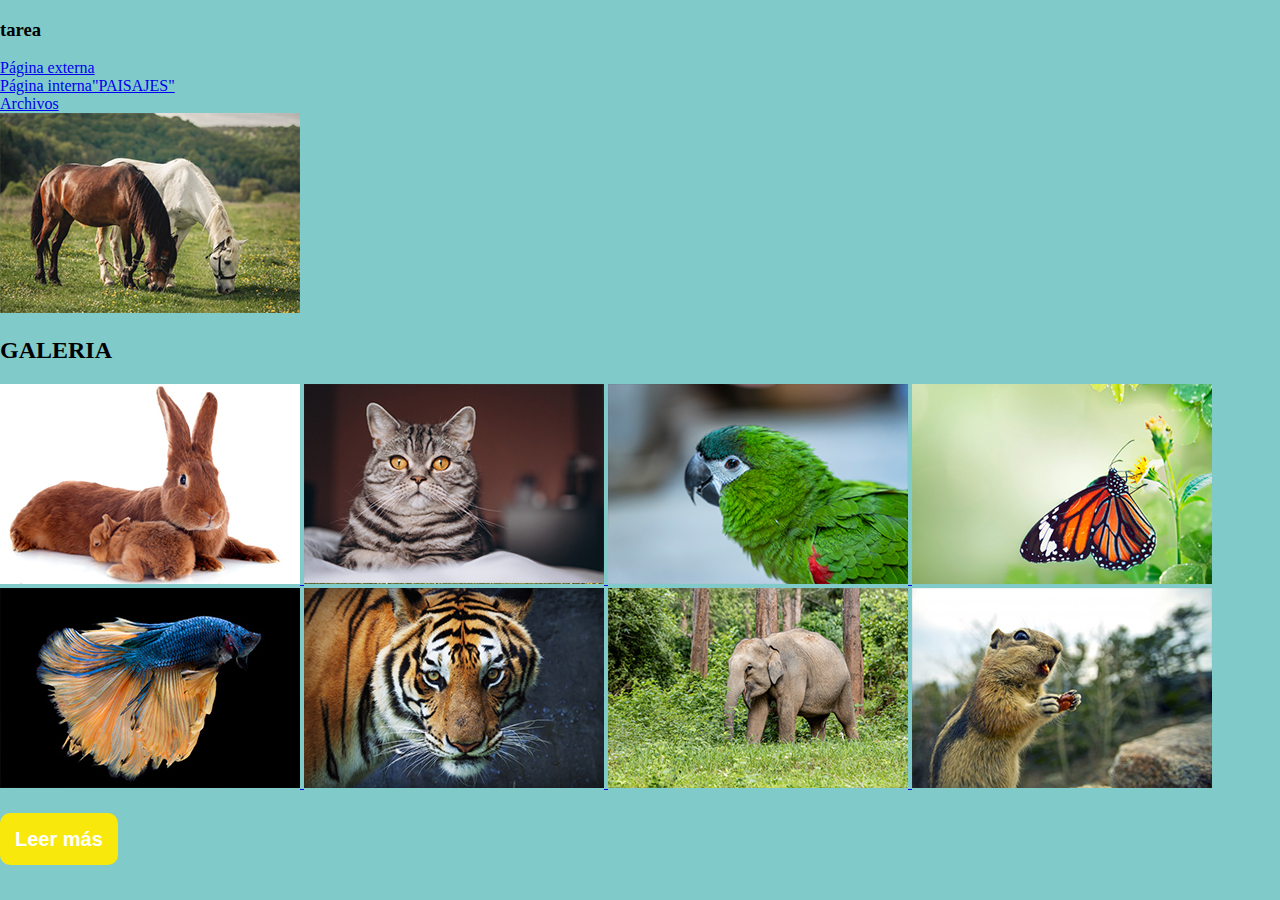
<file: tarea04/tarea04.html>
<!doctype html>
<html>
<head>
<meta charset="utf-8">
<title>tarea04</title>
</head>
<link type="text/css" rel="stylesheet" href="css/estilos.css"/>
<body>
	<h3>tarea</h3>
	
	<a href="Animales de la _A_ a la _Z_ - BIOPARC Valencia.html" > Página externa </a>
	<br>
	<a href="paisajesm.html" > Página interna"PAISAJES" </a>
	<br>
	<a href="files/img.rar" > Archivos </a>
	<br>
	<a href="img/lightbox/caballo.jpg"> <img src="img/caballo.minjpg.jpg" alt="Min"> </a>
		
		<h2>GALERIA</h2>
	
	<a href="img/lightbox/conejo.jpg" target="_blank">
	
		<img src="img/conejo.minjpg.jpg" alt="min">
		 </a>
		
		<a href="img/lightbox/gato.jpg" target="_blank">
	
		<img src="img/gato.minjpg.jpg" alt="min">
		 </a>
		
			<a href="img/lightbox/loro.jpg" target="_blank">
		
		<img src="img/loro.minjpg.jpg" alt="min">
		 </a>
		
		
			<a href="img/lightbox/mariposa.jpg" target="_blank">
	
		<img src="img/mariposa.minjpg.jpg" alt="min">
		 </a>
		
		
			<a href="img/lightbox/pez.jpg" target="_blank">
	
		<img src="img/pez.minjpg.jpg" alt="min">
		 </a>
		
		
			<a href="img/lightbox/tigre.jpg" target="_blank">
	
		<img src="img/tigre.minjpg.jpg" alt="min">
		 </a>
		
			<a href="img/lightbox/elefante.jpg" target="_blank">
	
		<img src="img/elefante.minjpg.jpg" alt="min">
		 </a>
		
			<a href="img/lightbox/ardilla.jpg" target="_blank">
	
		<img src="img/ardilla.minjpg.jpg" alt="min">
		 </a>
	
	
		<br>	<br>	<br>
			<a href="img/lightbox/vaca.jpg" class="boton" target="_blank" > 
		Leer más </a>
	
	
	
</body>
</html>
</file>
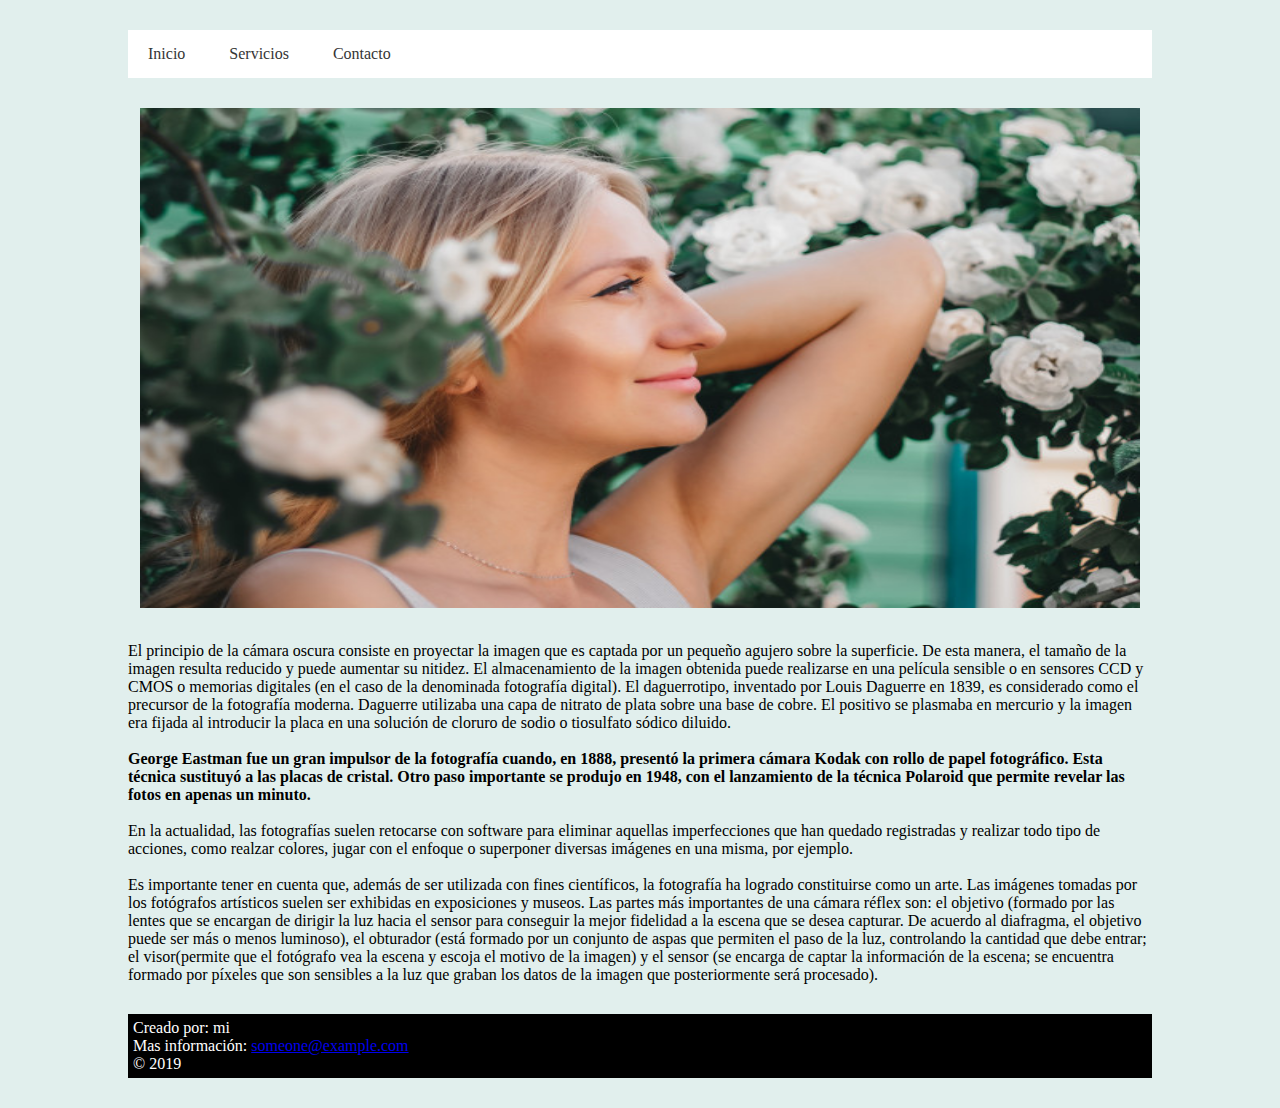
<file: TAREA05PLANTILLAMENU/tarea05.html>
<!doctype html>
<html>
<head>
<meta charset="utf-8">
<title>Menu </title>
<link href="css/estilos.css" type="text/css" rel="stylesheet" />	
</head>
<body>
	<header>
		<nav class="navegacion">
			<ul class="menu">
				<li> <a href="#" > Inicio </a> </li>
				<li> <a href="#" > Servicios </a> 	 
					<ul class="submenu">
						<li><a href="css/SERVICIO A.html" >Servicio A</a></li>
						

						<li><a href="SERVICIOB/SERVICIOB.html" >Servicio B</a></li>
					
					</ul>
				</li>
				<li> <a href="Contacto/index.html" > Contacto </a> </li>
				
				
			</ul>
		</nav>	
	</header>
	<center>
	<img src="img/1.jpg" style="width: 1000px", height="500px" border=0>
		</center> 
		
	<section>
		
		<blockquote>
		El principio de la cámara oscura consiste en proyectar la imagen que es captada por un pequeño agujero sobre la superficie. De esta manera, el tamaño de la imagen resulta reducido y puede aumentar su nitidez.

El almacenamiento de la imagen obtenida puede realizarse en una película sensible o en sensores CCD y CMOS o memorias digitales (en el caso de la denominada fotografía digital).

El daguerrotipo, inventado por Louis Daguerre en 1839, es considerado como el precursor de la fotografía moderna. Daguerre utilizaba una capa de nitrato de plata sobre una base de cobre. El positivo se plasmaba en mercurio y la imagen era fijada al introducir la placa en una solución de cloruro de sodio o tiosulfato sódico diluido.
		
	<br>	
	<br>
	<b>George Eastman fue un gran impulsor de la fotografía cuando, en 1888, presentó la primera cámara Kodak con rollo de papel fotográfico. Esta técnica sustituyó a las placas de cristal. Otro paso importante se produjo en 1948, con el lanzamiento de la técnica Polaroid que permite revelar las fotos en apenas un minuto.</b>
			
			<br>
			<br>

En la actualidad, las fotografías suelen retocarse con software para eliminar aquellas imperfecciones que han quedado registradas y realizar todo tipo de acciones, como realzar colores, jugar con el enfoque o superponer diversas imágenes en una misma, por ejemplo.

	<br>	
	<br>	
		
Es importante tener en cuenta que, además de ser utilizada con fines científicos, la fotografía ha logrado constituirse como un arte. Las imágenes tomadas por los fotógrafos artísticos suelen ser exhibidas en exposiciones y museos.

Las partes más importantes de una cámara réflex son: el objetivo (formado por las lentes que se encargan de dirigir la luz hacia el sensor para conseguir la mejor fidelidad a la escena que se desea capturar. De acuerdo al diafragma, el objetivo puede ser más o menos luminoso), el obturador (está formado por un conjunto de aspas que permiten el paso de la luz, controlando la cantidad que debe entrar; el visor(permite que el fotógrafo vea la escena y escoja el motivo de la imagen) y el sensor (se encarga de captar la información de la escena; se encuentra formado por píxeles que son sensibles a la luz que graban los datos de la imagen que posteriormente será procesado).	
		
		</blockquote>	
			
	</section>
	<footer>
	  <p>Creado por: mi</p>
	  <p>Mas información: <a href="mailto:someone@example.com">
		
	  someone@example.com</a></p>
		
		  <p> © 2019</p>
	</footer>
</body>
</html>
</file>
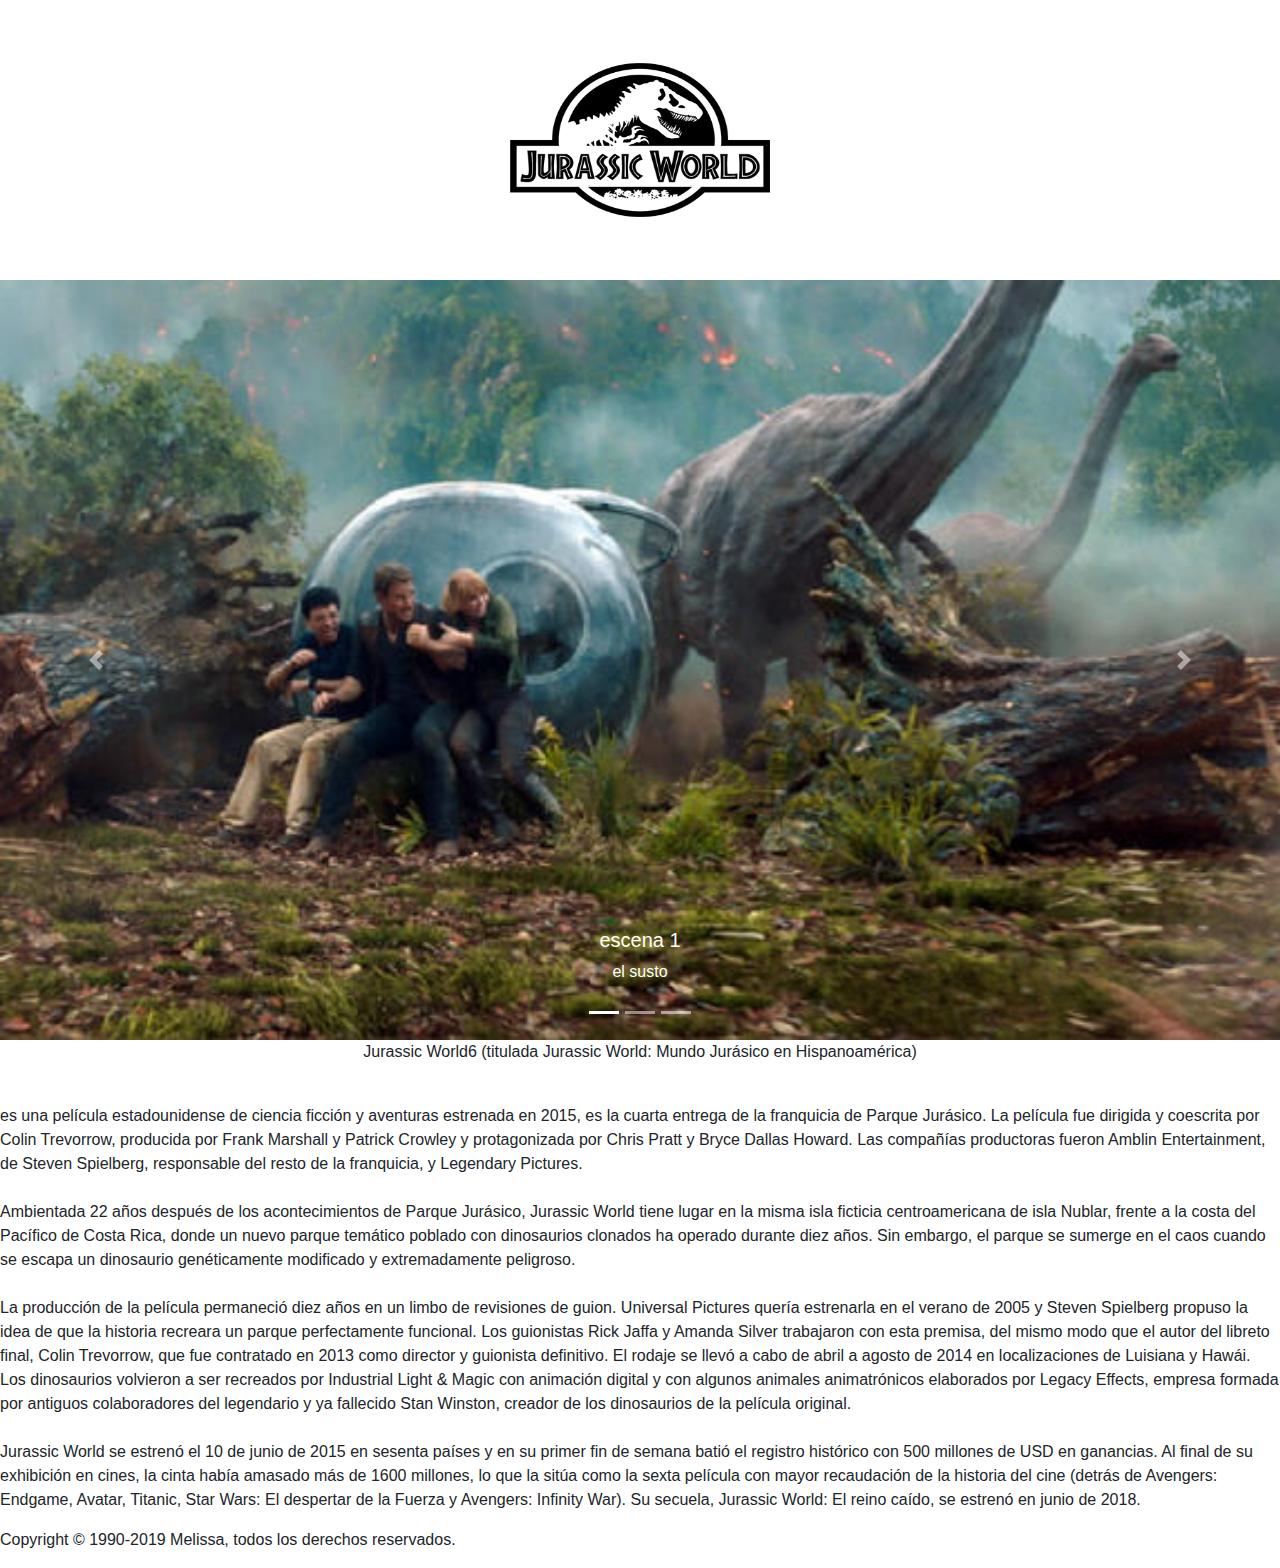
<file: tareabootstrap/tareabootstrap.html>
<!doctype html>
<html>
<head>
<meta charset="utf-8">
<meta http-equiv="X-UA-Compatible" content="IE=edge">
<meta name="viewport" content="width=device-width, initial-scale=1.0">
<title>Documento sin título</title>
<link href="css/bootstrap-4.0.0.css" rel="stylesheet" type="text/css">
</head>

<body>
	
	<center>
	<div class="logo">
	<img src="images/pngocean.com-id-zzlgw.png" width="320px" height="280px">
	
	</div>
		</center>
		
		
<!..--...-¡>
	
<div id="carouselExampleIndicators1" class="carousel slide" data-ride="carousel" style="background-color: grey">
	  <ol class="carousel-indicators">
	    <li data-target="#carouselExampleIndicators1" data-slide-to="0" class="active"></li>
	    <li data-target="#carouselExampleIndicators1" data-slide-to="1"></li>
	    <li data-target="#carouselExampleIndicators1" data-slide-to="2"></li>
  </ol>
	  <div class="carousel-inner" role="listbox">
	    <div class="carousel-item active"> <img class="d-block mx-auto" src="images/4.jpg" alt="First slide" width="1350px">
	      <div class="carousel-caption">
	        <h5>escena 1</h5>
	        <p>el susto</p>
          </div>
        </div>
	    <div class="carousel-item"> <img class="d-block mx-auto" src="images/1.jpg" alt="Second slide" width="1350px">
	      <div class="carousel-caption">
	        <h5>Escena 2</h5>
	        <p>Enfrentamiento</p>
          </div>
        </div>
	    <div class="carousel-item"> <img class="d-block mx-auto" src="images/2.jpg" alt="Third slide" width="1350px">
	      <div class="carousel-caption">
	        <h5>Escena 3</h5>
	        <p>Escondite</p>
          </div>
        </div>
  </div>
<a class="carousel-control-prev" href="#carouselExampleIndicators1" role="button" data-slide="prev"> <span class="carousel-control-prev-icon" aria-hidden="true"></span> <span class="sr-only">Previous</span> </a> <a class="carousel-control-next" href="#carouselExampleIndicators1" role="button" data-slide="next"> <span class="carousel-control-next-icon" aria-hidden="true"></span> <span class="sr-only">Next</span> </a> </div>
<script src="js/jquery-3.2.1.min.js"></script>
<script src="js/popper.min.js"></script>
<script src="js/bootstrap-4.0.0.js"></script>
	
	<div id="texto">
	<center>
	<p>Jurassic World6​ (titulada Jurassic World: Mundo Jurásico en Hispanoamérica)</center><br>
		es una película estadounidense de ciencia ficción y aventuras estrenada en 2015, es la cuarta entrega de la franquicia de Parque Jurásico. La película fue dirigida y coescrita por Colin Trevorrow, producida por Frank Marshall y Patrick Crowley y protagonizada por Chris Pratt y Bryce Dallas Howard. Las compañías productoras fueron Amblin Entertainment, de Steven Spielberg, responsable del resto de la franquicia, y Legendary Pictures.
<br><br>
Ambientada 22 años después de los acontecimientos de Parque Jurásico, Jurassic World tiene lugar en la misma isla ficticia centroamericana de isla Nublar, frente a la costa del Pacífico de Costa Rica, donde un nuevo parque temático poblado con dinosaurios clonados ha operado durante diez años. Sin embargo, el parque se sumerge en el caos cuando se escapa un dinosaurio genéticamente modificado y extremadamente peligroso.
<br><br>
La producción de la película permaneció diez años en un limbo de revisiones de guion. Universal Pictures quería estrenarla en el verano de 2005 y Steven Spielberg propuso la idea de que la historia recreara un parque perfectamente funcional. Los guionistas Rick Jaffa y Amanda Silver trabajaron con esta premisa, del mismo modo que el autor del libreto final, Colin Trevorrow, que fue contratado en 2013 como director y guionista definitivo. El rodaje se llevó a cabo de abril a agosto de 2014 en localizaciones de Luisiana y Hawái. Los dinosaurios volvieron a ser recreados por Industrial Light & Magic con animación digital y con algunos animales animatrónicos elaborados por Legacy Effects, empresa formada por antiguos colaboradores del legendario y ya fallecido Stan Winston, creador de los dinosaurios de la película original.
<br><br>
Jurassic World se estrenó el 10 de junio de 2015 en sesenta países y en su primer fin de semana batió el registro histórico con 500 millones de USD en ganancias. Al final de su exhibición en cines, la cinta había amasado más de 1600 millones, lo que la sitúa como la sexta película con mayor recaudación de la historia del cine (detrás de Avengers: Endgame, Avatar, Titanic, Star Wars: El despertar de la Fuerza y Avengers: Infinity War). Su secuela, Jurassic World: El reino caído, se estrenó en junio de 2018.</p>
	
	</div>
	
	<article>

  <footer>

    <p>Copyright &copy; 1990-2019 Melissa, todos los derechos reservados.</p>

  </footer>
</div>
</article>
</body>
</html>
</file>
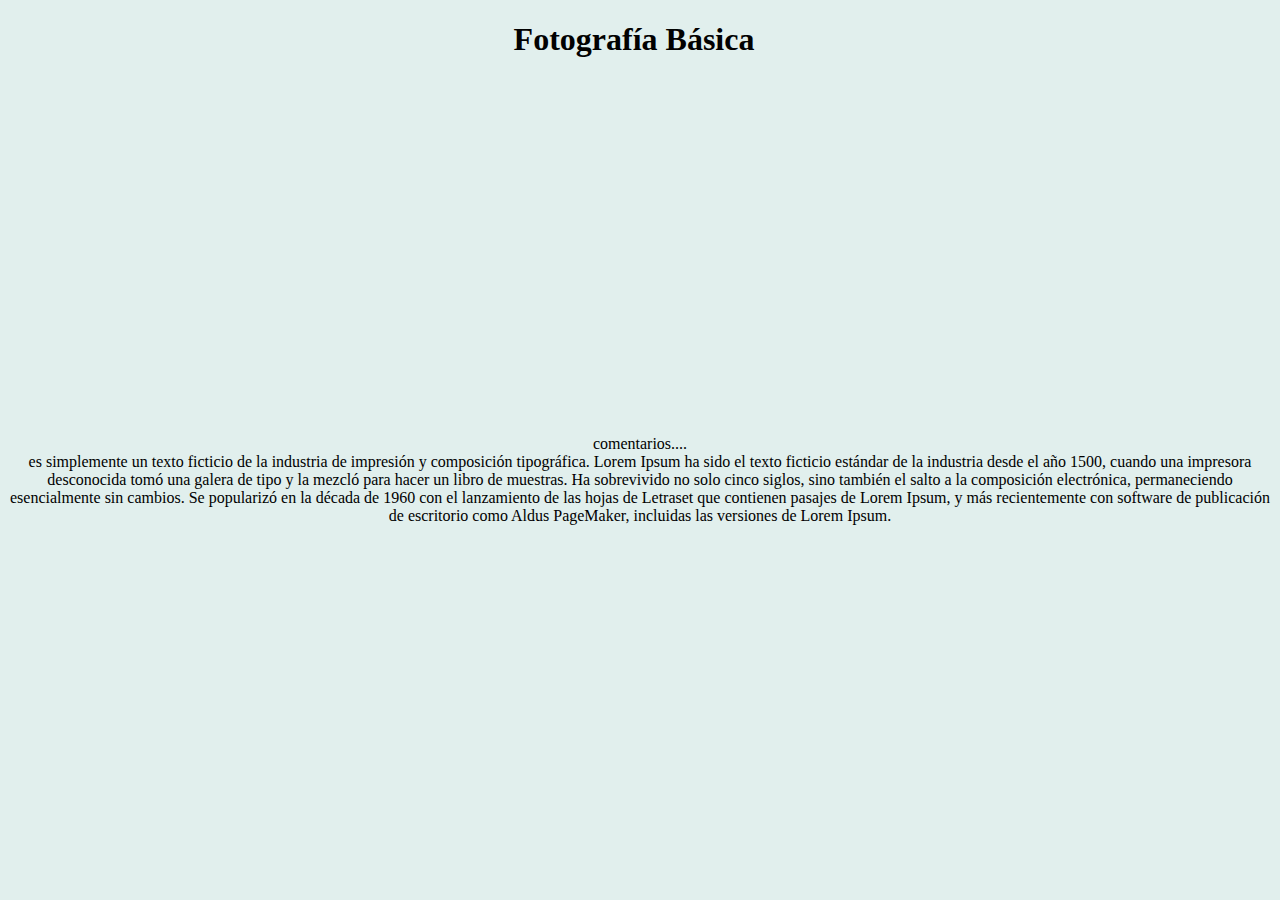
<file: TAREA05PLANTILLAMENU/css/SERVICIO A.html>
<!doctype html>
<html>
<head>
<meta charset="utf-8">
<title>servicio A</title>
	 <link rel="stylesheet" href="estiloservicioa.css">
	</head>	
<body>
	
	<h1>Fotografía Básica</h1>
		
		<br>	<br>
		<center>
	<iframe width="560" height="315" src="https://www.youtube.com/embed/Ar_h-uwUvDs" frameborder="0" allow="accelerometer; autoplay; encrypted-media; gyroscope; picture-in-picture" allowfullscreen></iframe>
	<br>
<figcaption>comentarios.... <br> 
			es simplemente un texto ficticio de la industria de impresión y composición tipográfica. Lorem Ipsum ha sido el texto ficticio estándar de la industria desde el año 1500, cuando una impresora desconocida tomó una galera de tipo y la mezcló para hacer un libro de muestras. Ha sobrevivido no solo cinco siglos, sino también el salto a la composición electrónica, permaneciendo esencialmente sin cambios. Se popularizó en la década de 1960 con el lanzamiento de las hojas de Letraset que contienen pasajes de Lorem Ipsum, y más recientemente con software de publicación de escritorio como Aldus PageMaker, incluidas las versiones de Lorem Ipsum.
			
			
			</figcaption>
			
			
			</center>
</body>
	
</html>
</file>
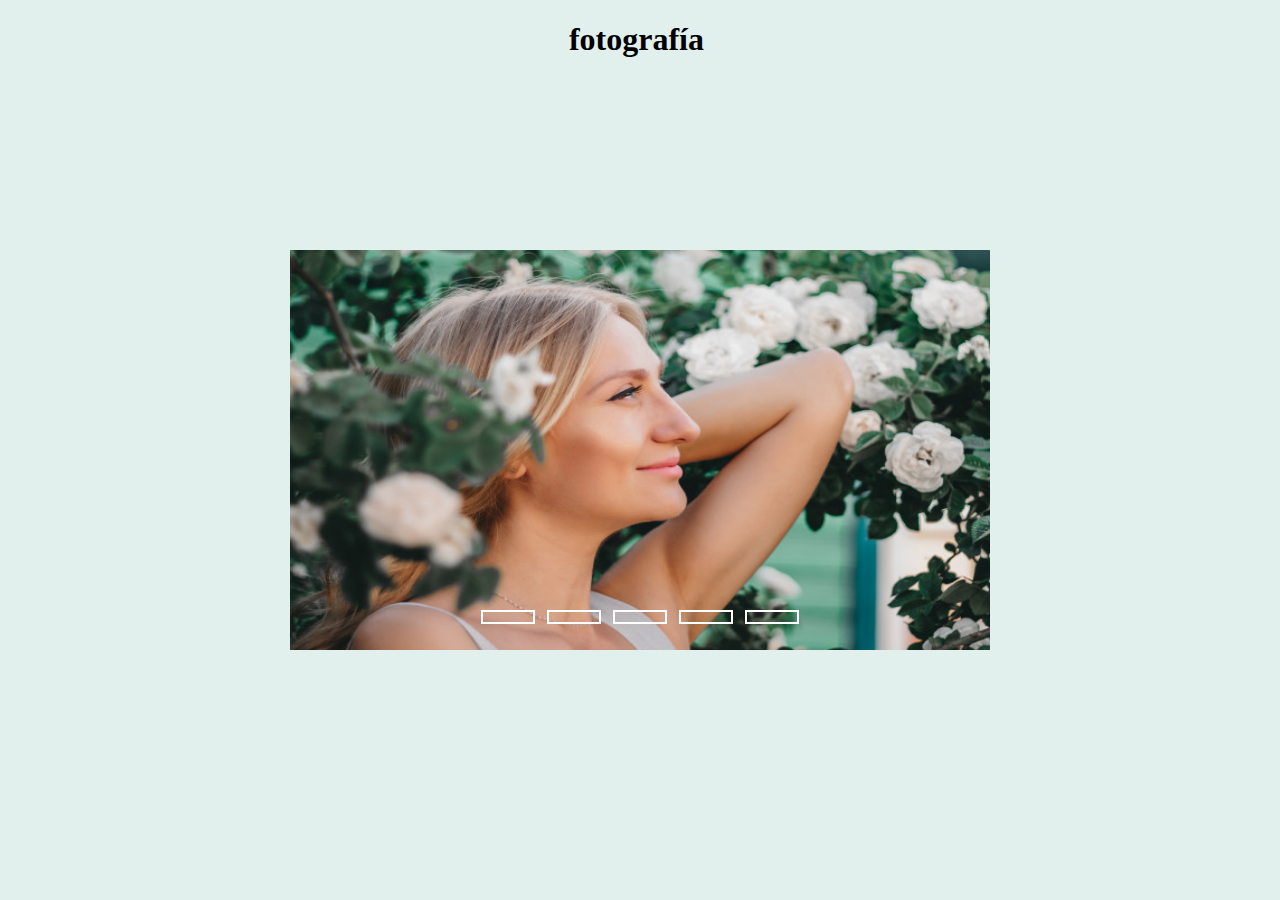
<file: TAREA05PLANTILLAMENU/SERVICIOB/SERVICIOB.html>
<!DOCTYPE html>
<html lang="en" dir="ltr">
  <head>
    <meta charset="utf-8">
    <title></title>
    <link rel="stylesheet" href="style.css">
  </head>
  <body>
	  <h1>fotografía</h1>
    <div class="slidershow middle">

      <div class="slides">
        <input type="radio" name="r" id="r1" checked>
        <input type="radio" name="r" id="r2">
        <input type="radio" name="r" id="r3">
        <input type="radio" name="r" id="r4">
        <input type="radio" name="r" id="r5">
        <div class="slide s1">
          <img src="1.jpg" alt="">
        </div>
        <div class="slide">
          <img src="2.jpg" alt="">
        </div>
        <div class="slide">
          <img src="3.jpg" alt="">
        </div>
        <div class="slide">
          <img src="4.jpg" alt="">
        </div>
        <div class="slide">
          <img src="5.jpg" alt="">
        </div>
      </div>

      <div class="navigation">
        <label for="r1" class="bar"></label>
        <label for="r2" class="bar"></label>
        <label for="r3" class="bar"></label>
        <label for="r4" class="bar"></label>
        <label for="r5" class="bar"></label>
      </div>
    </div>
  </body>
</html>
</file>
<file: tarea04/css/estilos.css>
@charset "utf-8";
/* CSS Document */

body{
	margin: 0;
	background:#80CBCA;
	
}

.img{
	display: block;
	max-width: 100%;

		
	}
.galeria{
	padding: 20px;
	display: flex;
	flex-wrap: wrap;
	justify-content: center;
}
.min{
	width: 80%;
	cursor: pointer;
}
.min:hover{
	flex: 1;
	overflow: hidden;
	margin: 8px;
	box-shadow: 0 20px 30px ;
	line-height: 0px;
}
A.enlace:hover{
	color: #F5EC04;
}

A.boton{
	padding: 15px;
	width: 150px;
	color: white;
	font-size: 20px;
	font-weight: 600;
	text-align: center;
	border-radius: 10px;
	font-family: Arial;
	text-decoration: none;
		
	}

A.boton:link{
	background-color: #F8E80B;
	
	}

A.boton:hover{
	background-color:#0CB0F5;
}
</file>
<file: TAREA05PLANTILLAMENU/css/estilos.css>
@charset "utf-8";
/* CSS Document */
*{
	margin: 0;
	padding: 0;
	box-sizing : border-box;
}

img, img:hover{
	transition: all 2s ease-in-out;
	-webkit-transition: all 2s ease-in-out;
}
.imagen8:hover { 
	transform: rotateY(180deg);
	transform-style: preserve-3d;
}

body{
	background: #E1EFED;
}

header{
	width: 100%;	
}

footer
{
	width: 80%;
	margin: 30px auto;
	color: white;
	padding: 5px;
	background: #000;
}

section
{
	width: 80%;
	margin: 30px auto;
}

.navegacion
{
	width: 80%;
	margin: 30px auto;
	background: #fff;
}

.navegacion ul{
	list-style: none;
}

.menu > li{
	position: relative;
	display: inline-block;
}

.menu > li > a{
	display: block;
	padding: 15px 20px;
	color: #353535;
	font-family: 'Open sans';
	text-decoration: none;
}

.menu > li > a:hover{
	color: #CE7D35;
	transition: all .3s;
}

.submenu{
	position: absolute;
	background: #333333;
	width: 120%;
	visibility: hidden;
	opacity: 0;
	transition: opacity 1.5s;
}

.submenu > li > a{
	display: block;
	padding: 15px;
	color: #fff;
	font-family: 'Open sans';
	text-decoration: none;
}

.menu > li:hover > .submenu{
	visibility: visible;
	opacity: 1;
}

.submenu{
	position: absolute;
	background: #333333;
	width: 120%;
	visibility: hidden;
	opacity: 0;
	transition: opacity 1.5s;
}

.submenu > li > a{
	display: block;
	padding: 15px;
	color: #fff;
	font-family: 'Open sans';
	text-decoration: none;
}

.menu > li:hover > .submenu{
	visibility: visible;
	opacity: 1;
}
</file>
<file: TAREA05PLANTILLAMENU/css/estiloservicioa.css>
@charset "utf-8";
/* CSS Document */

body{
 
  background: #E1EFED;
}

h1{
   color: #010101;
  padding-left: 40%;
}

iframe{
	
	float:none;

	

}
iframe{
	float: none;
}
</file>
<file: TAREA05PLANTILLAMENU/SERVICIOB/style.css>
body{
  margin: 0;
  padding: 0;
  background: #E1EFED;
}
.slidershow{
  width: 700px;
  height: 400px;
  overflow: hidden;
}
.middle{
  position: absolute;
  top: 50%;
  left: 50%;
  transform: translate(-50%,-50%);
}
.navigation{
  position: absolute;
  bottom: 20px;
  left: 50%;
  transform: translateX(-50%);
  display: flex;
}
.bar{
  width: 50px;
  height: 10px;
  border: 2px solid #fff;
  margin: 6px;
  cursor: pointer;
  transition: 0.4s;
}
.bar:hover{
  background: #fff;
}

input[name="r"]{
    position: absolute;
    visibility: hidden;
}

.slides{
  width: 500%;
  height: 100%;
  display: flex;
}

.slide{
  width: 20%;
  transition: 0.6s;
}
.slide img{
  width: 100%;
  height: 100%;
}

#r1:checked ~ .s1{
  margin-left: 0;
}
#r2:checked ~ .s1{
  margin-left: -20%;
}
#r3:checked ~ .s1{
  margin-left: -40%;
}
#r4:checked ~ .s1{
  margin-left: -60%;
}
#r5:checked ~ .s1{
  margin-left: -80%;
}

.slide:hover{
	
filter: opacity(.7);
transform: scale(1.3); 
}

h1{
   color: #010101;
   position: absolute;
   right: 45%;
}
</file>
